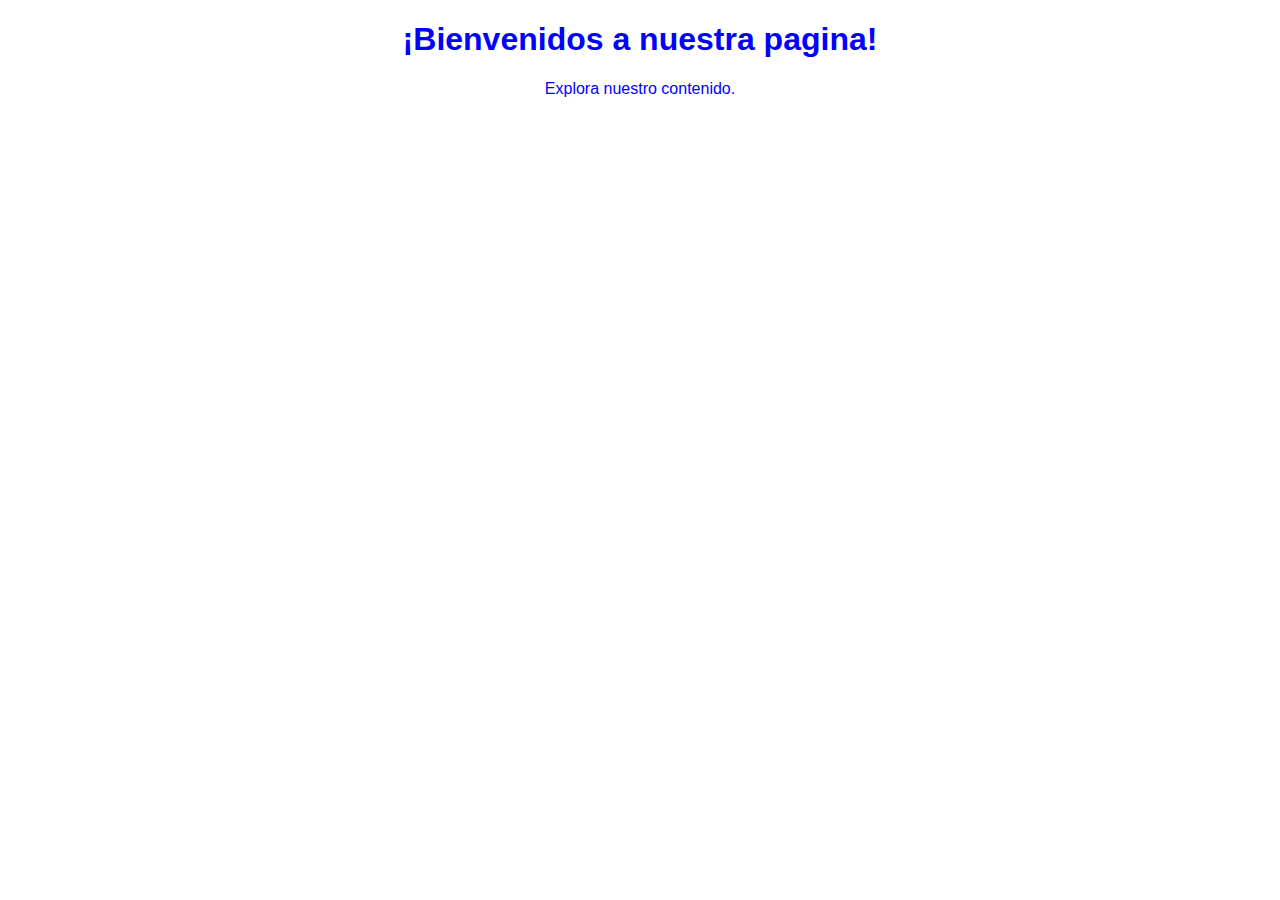
<file: Ejercicio 1/index.html>
<!DOCTYPE html>
<html lang="en">
<head>
    <meta charset="UTF-8">
    <meta name="viewport" content="width=device-width, initial-scale=1.0">
    <title>Página de Bienvenida</title>
    <link rel="stylesheet" href="style.css">
</head>
<body>
    <div class="mensaje">
        <h1>¡Bienvenidos a nuestra pagina!</h1>
        <p>Explora nuestro contenido.</p>
    </div>
</body>
<script src="script.js"></script>
</html>
</file>
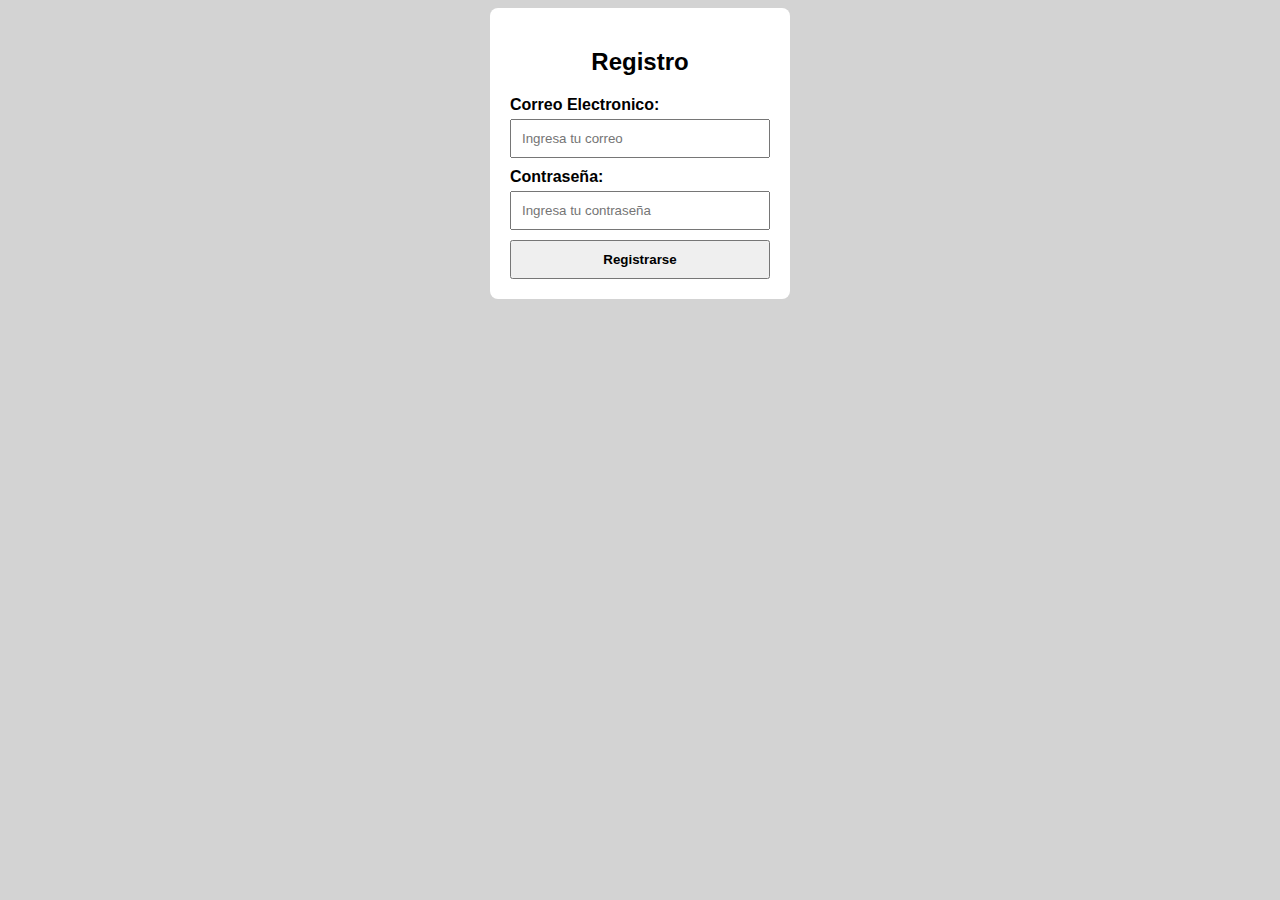
<file: Ejercicio 10/index.html>
<!DOCTYPE html>
<html lang="en">
<head>
    <meta charset="UTF-8">
    <meta name="viewport" content="width=device-width, initial-scale=1.0">
    <title>Validacion de Formulario con Mensajes Personalizados</title>
    <link rel="stylesheet" href="style.css">
</head>
<body>
    <div class="contenedor-formulario">
        <form action="" id="formulario">
            <h2>Registro</h2>
            <label for="">Correo Electronico:</label>
            <input type="email" id="email" placeholder="Ingresa tu correo" required> <br>

            <label for="">Contraseña:</label>
            <input type="password" id="password" placeholder="Ingresa tu contraseña" required> <br>

            <button type="submit">Registrarse</button>
        </form>
    </div>
</body>
<script src="script.js"></script>
</html>
</file>
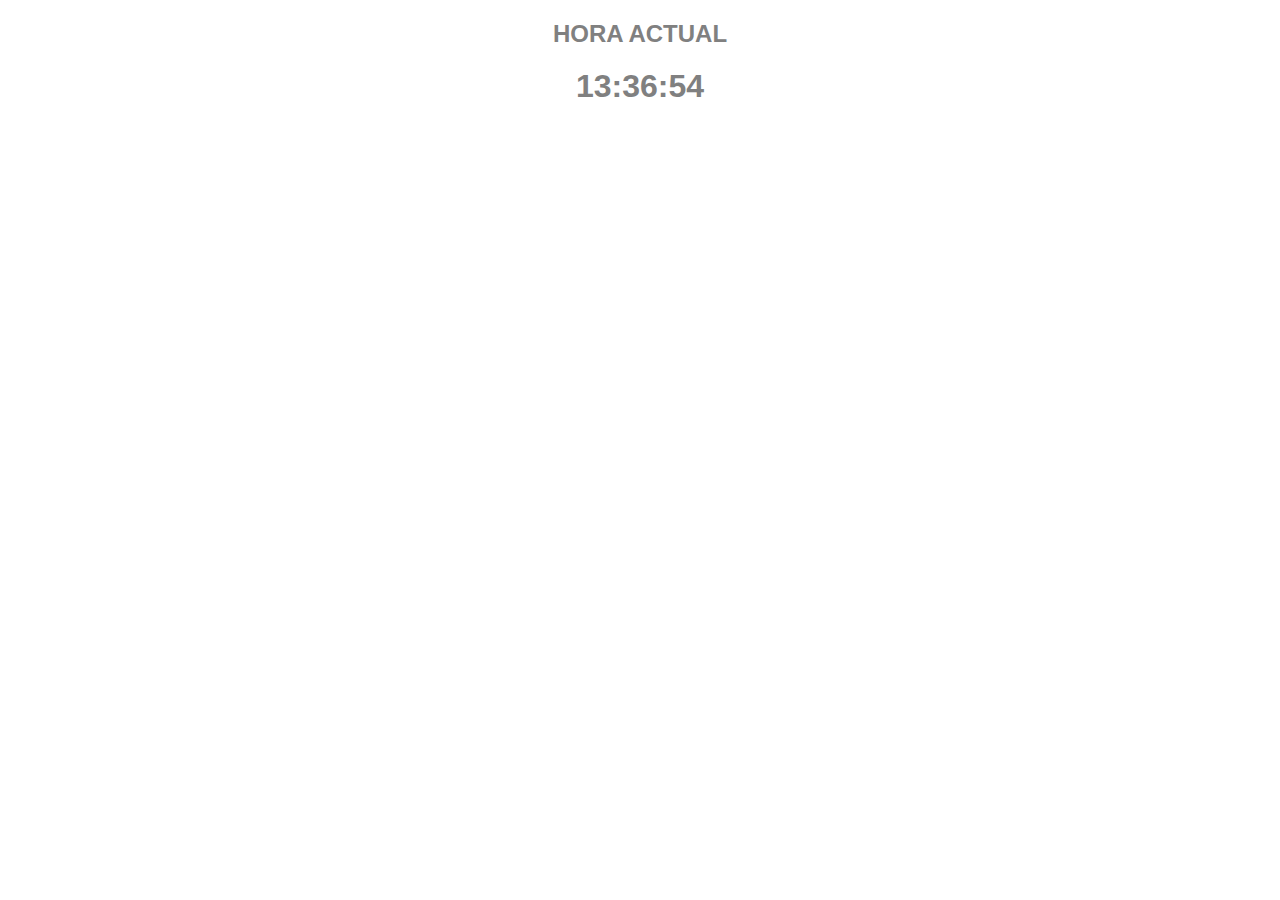
<file: Ejercicio 4/index.html>
<!DOCTYPE html>
<html lang="en">
<head>
    <meta charset="UTF-8">
    <meta name="viewport" content="width=device-width, initial-scale=1.0">
    <title>Reloj Dinámico</title>
    <link rel="stylesheet" href="style.css">
</head>
<body>
    <h2>HORA ACTUAL</h2>
    <div id="reloj">
        <span class="hora">hh</span>:<span class="minutos">mm</span>:<span class="segundos">ss</span>
    </div>
</body>
<script src="script.js"></script>
</html>
</file>
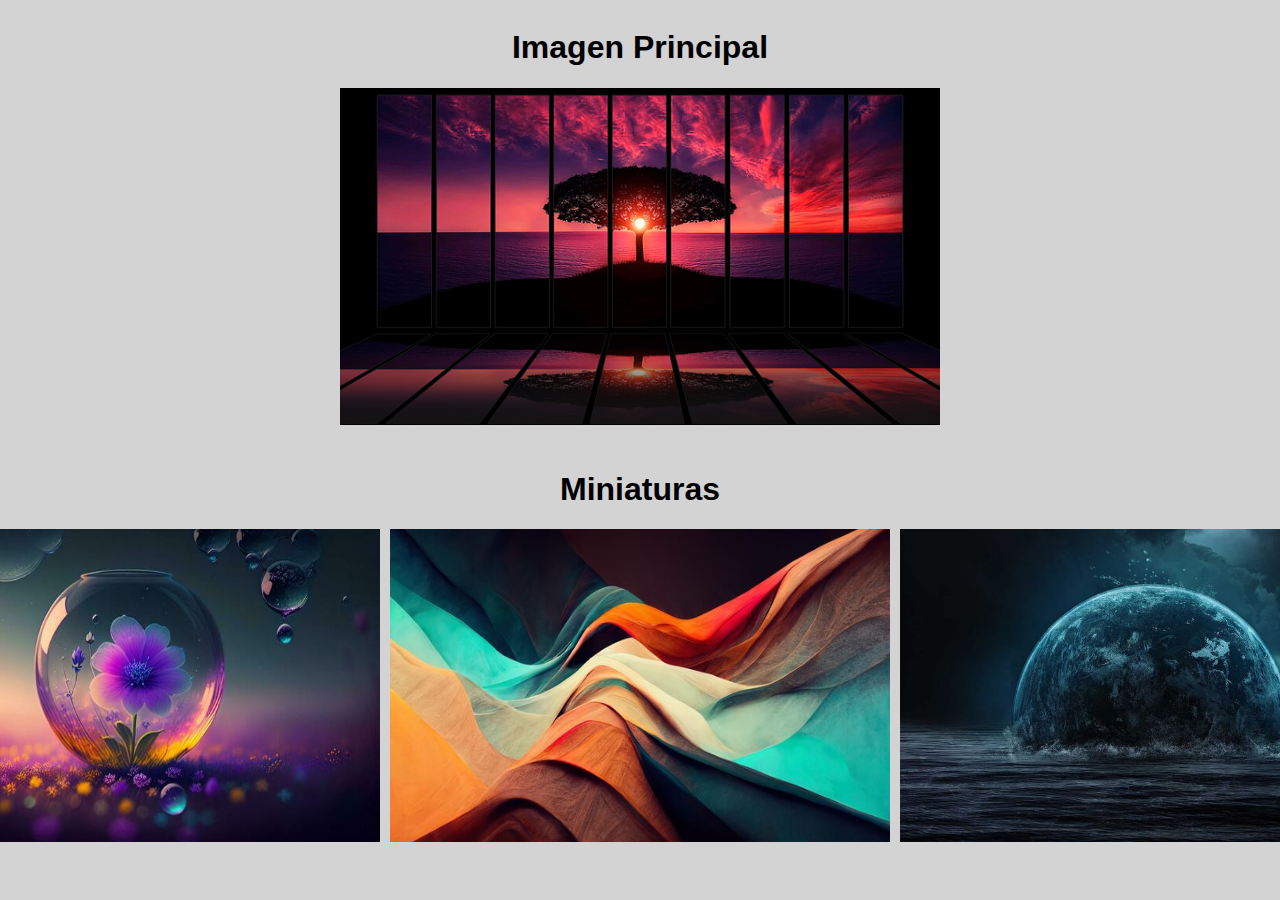
<file: Ejercicio 7/index.html>
<!DOCTYPE html>
<html lang="en">
<head>
    <meta charset="UTF-8">
    <meta name="viewport" content="width=device-width, initial-scale=1.0">
    <title>Galería de Imagenes Dinámica</title>
    <link rel="stylesheet" href="style.css">
</head>
<body>
    <div class="galeria">
        <h1>Imagen Principal</h1>
        <img src="img/wallpaper-758922_640.webp" alt="imagenPrincipal" id="imagenPrincipal">
       
        <h1>Miniaturas</h1>
        <div class="miniaturas">
            <img src="img/4k-beautiful-colorful-abstract-wallpaper-photo.jpg" alt="miniatura1">
            <img src="img/360_F_521180377_2iAVJqBQSo3cgKaVp8vMBR8asrC61DoU.jpg" alt="miniatura2">
            <img src="img/adb2015840fa72b9d0ea4c35429a9c1e.jpg" alt="miniatura3">
        </div>
    </div>
</body>
    <script src="script.js"></script>   
</html>
</file>
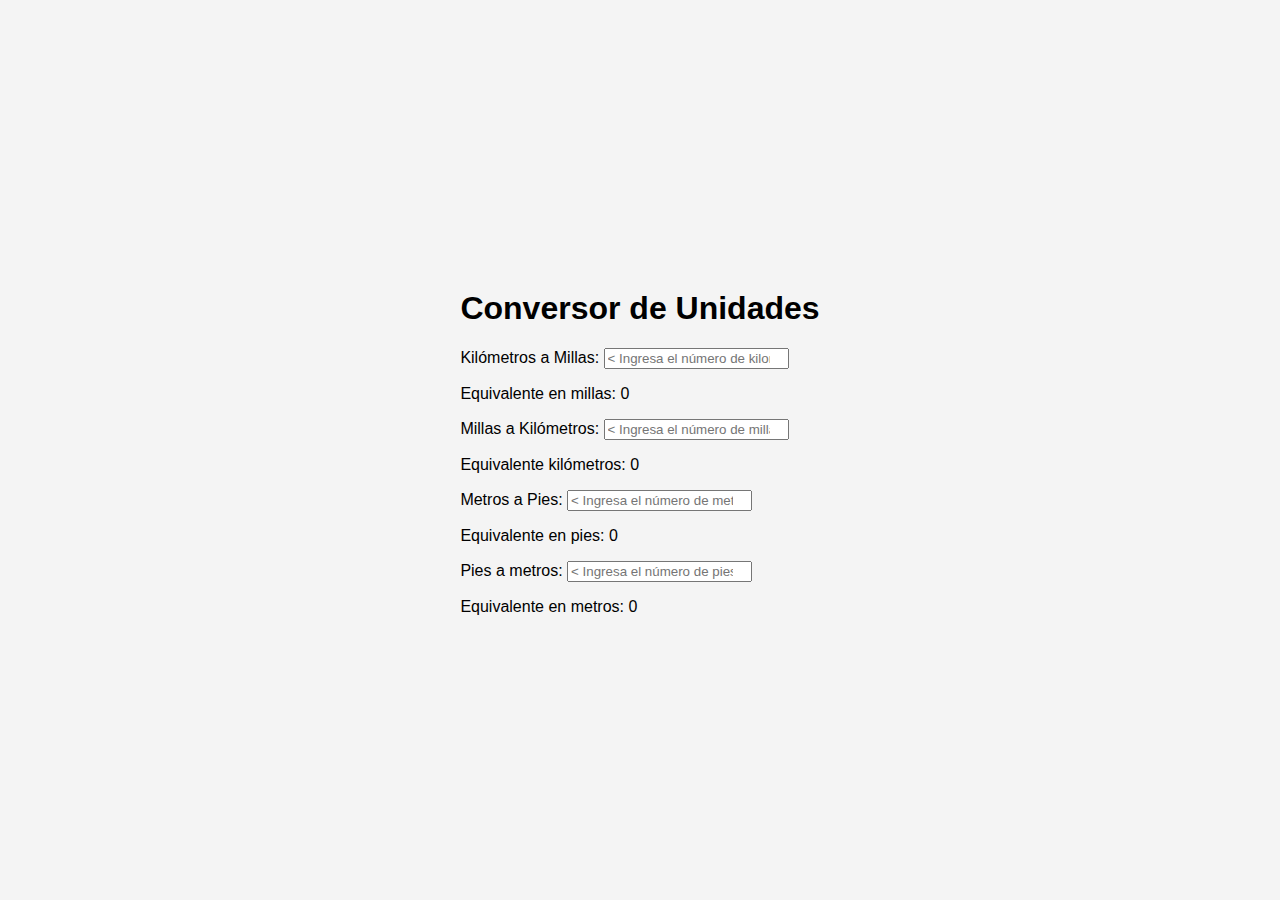
<file: Ejercicio 11/conversor.html>
<!DOCTYPE html>
<html lang="es">
<head>
  <meta charset="UTF-8">
  <meta name="viewport" content="width=device-width, initial-scale=1.0">
  <title>Conversor de Unidades</title>
  <link rel="stylesheet" href="estilo.css">
</head>
<body>
  <div class="container">
    <h1>Conversor de Unidades</h1>

    <div>
      
      <div class="conversion">
        <label>Kilómetros a Millas:</label>
        <input type="number" id="txtKilometros" placeholder="< Ingresa el número de kilometros >" oninput="convertirKmAMillas()">
        <p id = "lblMillas">Equivalente en millas: 0</p>
      </div>

      <div class="conversion">
        <label>Millas a Kilómetros:</label>
        <input type="number" id="txtMillas" placeholder="< Ingresa el número de millas >" oninput="convertirMillasAKm()">
        <p id = "lblKilometros">Equivalente kilómetros: 0</p>
      </div>

      <div class="conversion">
        <label>Metros a Pies:</label>
        <input type="number" id="txtMetros" placeholder="< Ingresa el número de metros >" oninput="convertirMetrosAPies()">
        <p id = "lblPies">Equivalente en pies: 0</p>
      </div>

      <div class="conversion">
        <label for="kilometros">Pies a metros:</label>
        <input type="number" id="txtPies" placeholder="< Ingresa el número de pies >" oninput="convertirPiesAMetros()">
        <p id = "lblMetros">Equivalente en metros: 0</p>
      </div>
      
    </div>
  </div>

  <script src="logica.js"></script>
</body>
</html>
</file>
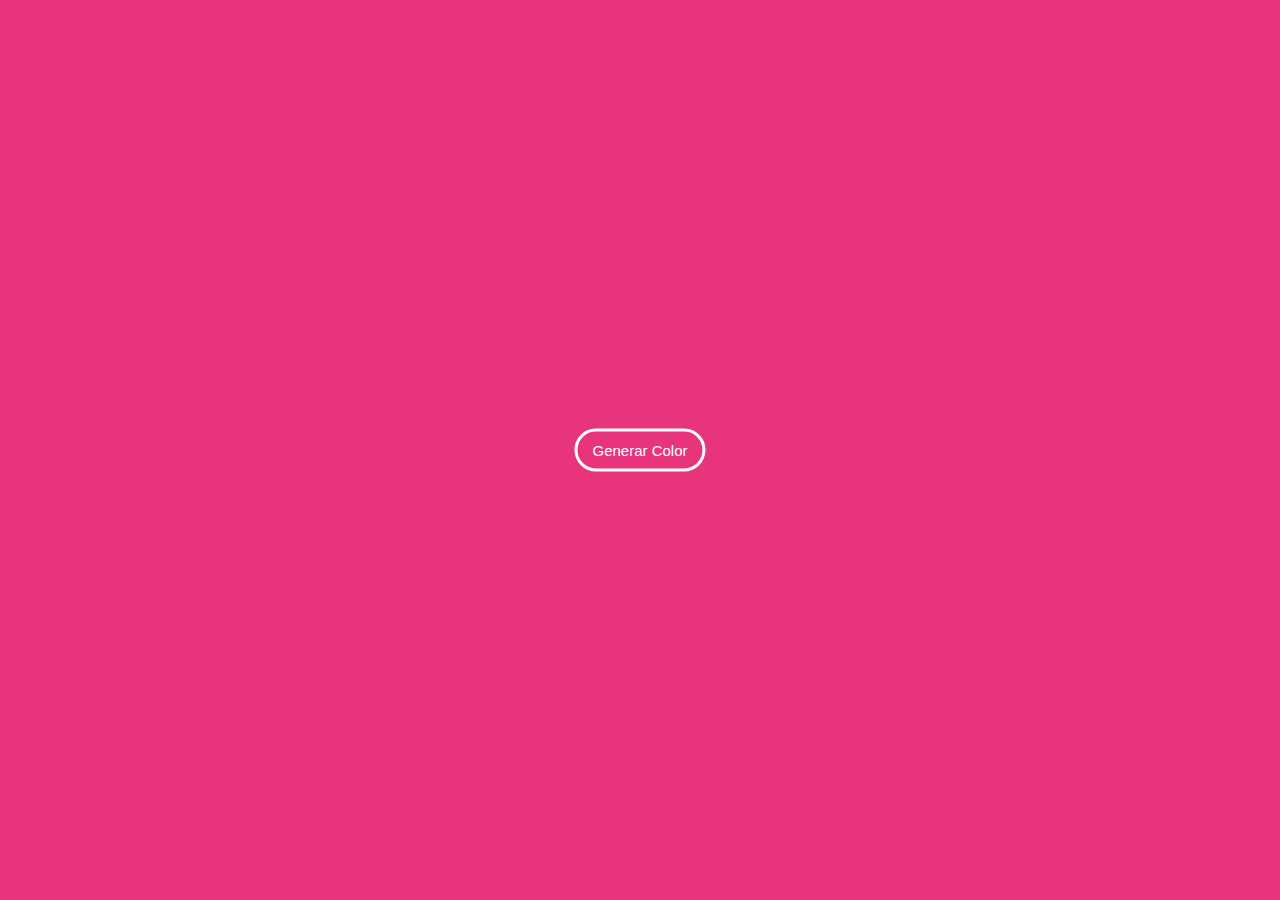
<file: Ejercicio 5/estructura.html>
<!DOCTYPE html>
<html lang="es">
<head>
	<meta charset="UTF-8">
    <link rel="stylesheet" href="estilo.css">
	<title>Generador aleatorio de colores usando Javascript</title>
</head>
<body>
	<div class="color">
		<button onclick="generarNuevoColor()">Generar Color</button>
        <script src="logica.js"></script>
	</div>


</body>
</html>
</file>
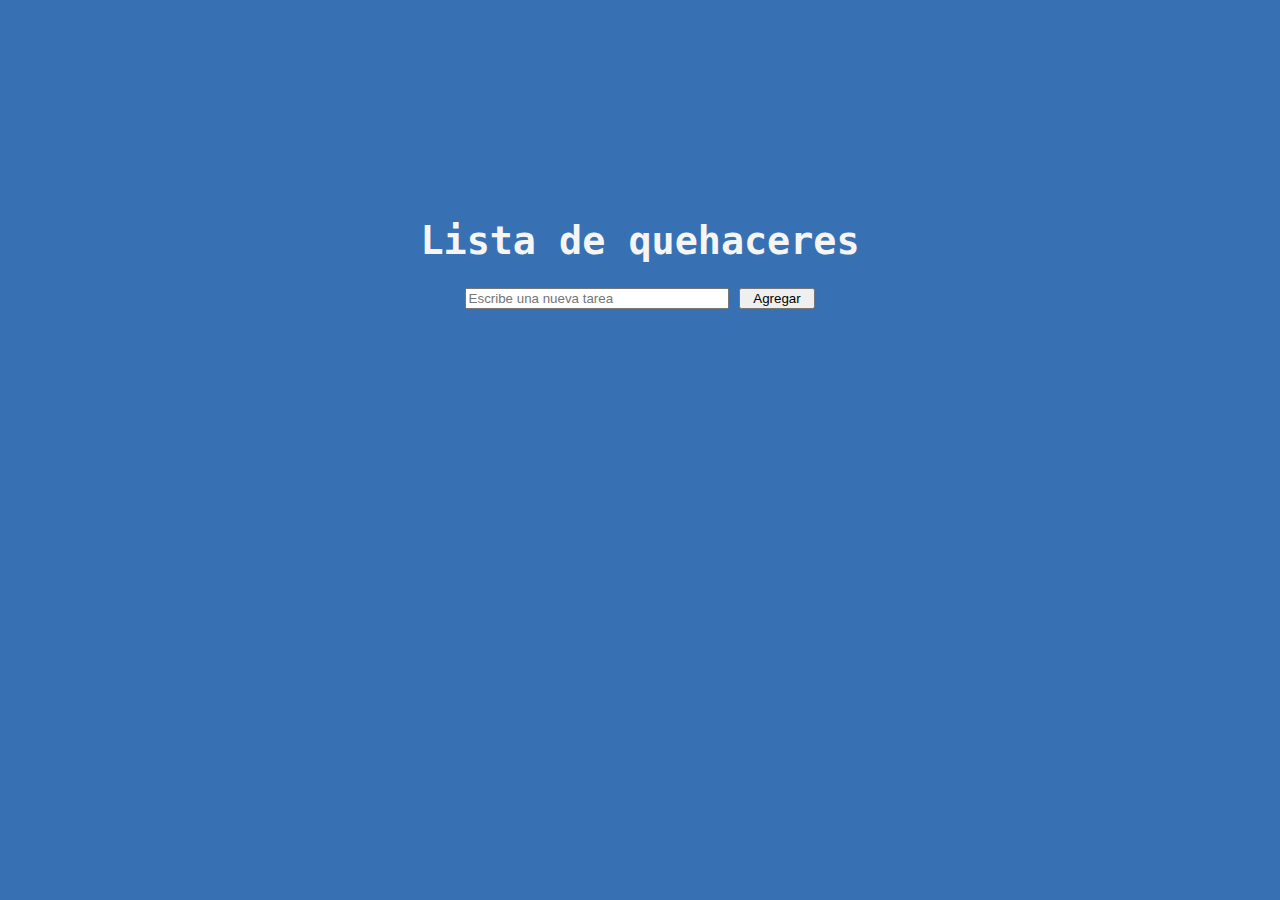
<file: Ejercicio 8/to_do_list.html>
<!DOCTYPE html>
<html lang="en">
<head>
    <meta charset="UTF-8">
    <meta name="viewport" content="width=device-width, initial-scale=1.0">
    <link rel="stylesheet" href="estilo.css"/>
    <title>Ejercicio 6 - To do list</title>
</head>
<body>
    <div id="divTitulo">
        <h1>Lista de quehaceres</h1>
    </div>

    <div class="divMenu">
        <!-- txtField para escribir la tarea y el botón para agregarla a la lista -->
        <input type="text" id="nuevaTarea" placeholder="Escribe una nueva tarea">
        <button id="agregarTarea">Agregar</button>
    </div>
    
    <div id="divLista">
        <!-- Lista donde se irán almacenando las tareas -->
        <ul id="listaTareas"></ul>
    </div>
    
    <!-- Enlace al código Javascript -->
    <script src="logica.js"></script>
</body>
</html>
</file>
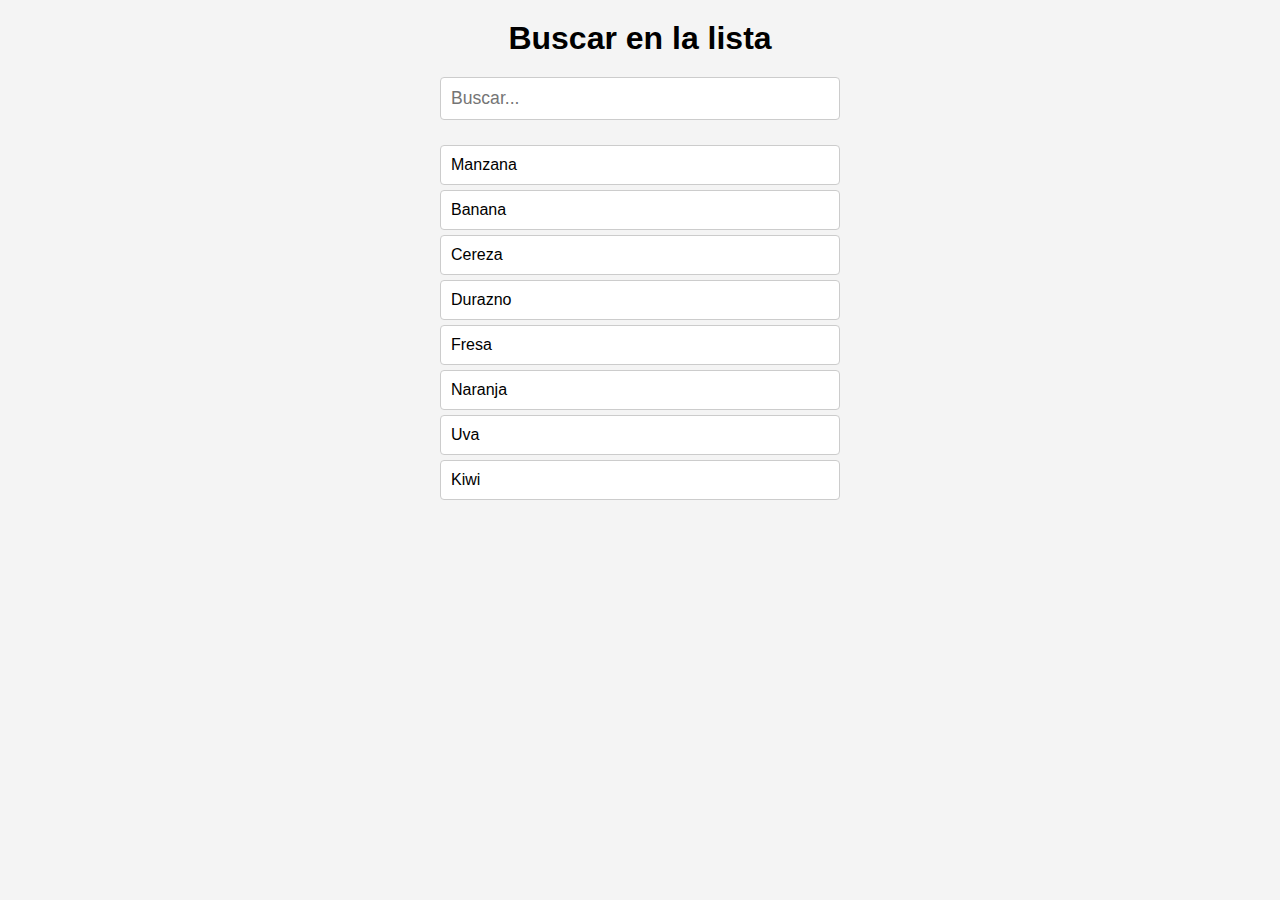
<file: Ejercicios 12/ejercicio12.html>
<!DOCTYPE html>
<html lang="es">
<head>
  <meta charset="UTF-8">
  <meta name="viewport" content="width=device-width, initial-scale=1.0">
  <title>Filtro de Búsqueda Dinámico</title>
  <link rel="stylesheet" href="ejercicio12.css">
</head>
<body>

  <div class="container">
    <h1>Buscar en la lista</h1>
    <input type="text" id="searchBox" placeholder="Buscar...">

    <ul id="itemList">
      <li>Manzana</li>
      <li>Banana</li>
      <li>Cereza</li>
      <li>Durazno</li>
      <li>Fresa</li>
      <li>Naranja</li>
      <li>Uva</li>
      <li>Kiwi</li>
    </ul>
  </div>

  <script src="ejercicio12.js"></script>
</body>
</html>
</file>
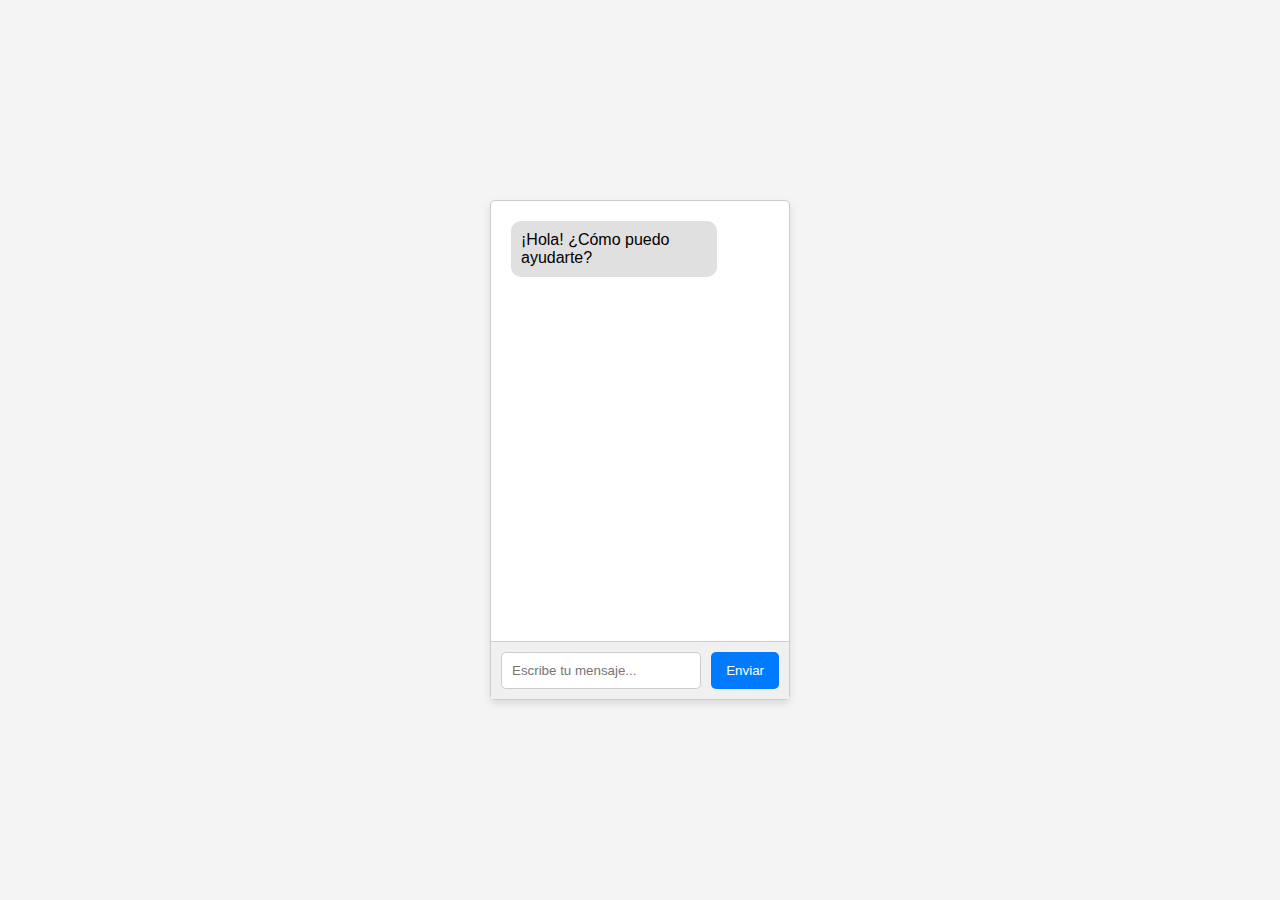
<file: Ejercicios 15/ejercicio15.html>
<!DOCTYPE html>
<html lang="es">
<head>
  <meta charset="UTF-8">
  <meta name="viewport" content="width=device-width, initial-scale=1.0">
  <title>Chat en Tiempo Real Simulado</title>
  <link rel="stylesheet" href="ejercicio15.css">
</head>
<body>

  <div class="chat-container">
    <div id="chatWindow" class="chat-window">
      <div class="message bot">¡Hola! ¿Cómo puedo ayudarte?</div>
    </div>
    <div class="input-container">
      <input type="text" id="messageInput" placeholder="Escribe tu mensaje...">
      <button id="sendButton">Enviar</button>
    </div>
  </div>

  <script src="ejercicio15.js"></script>
</body>
</html>
</file>
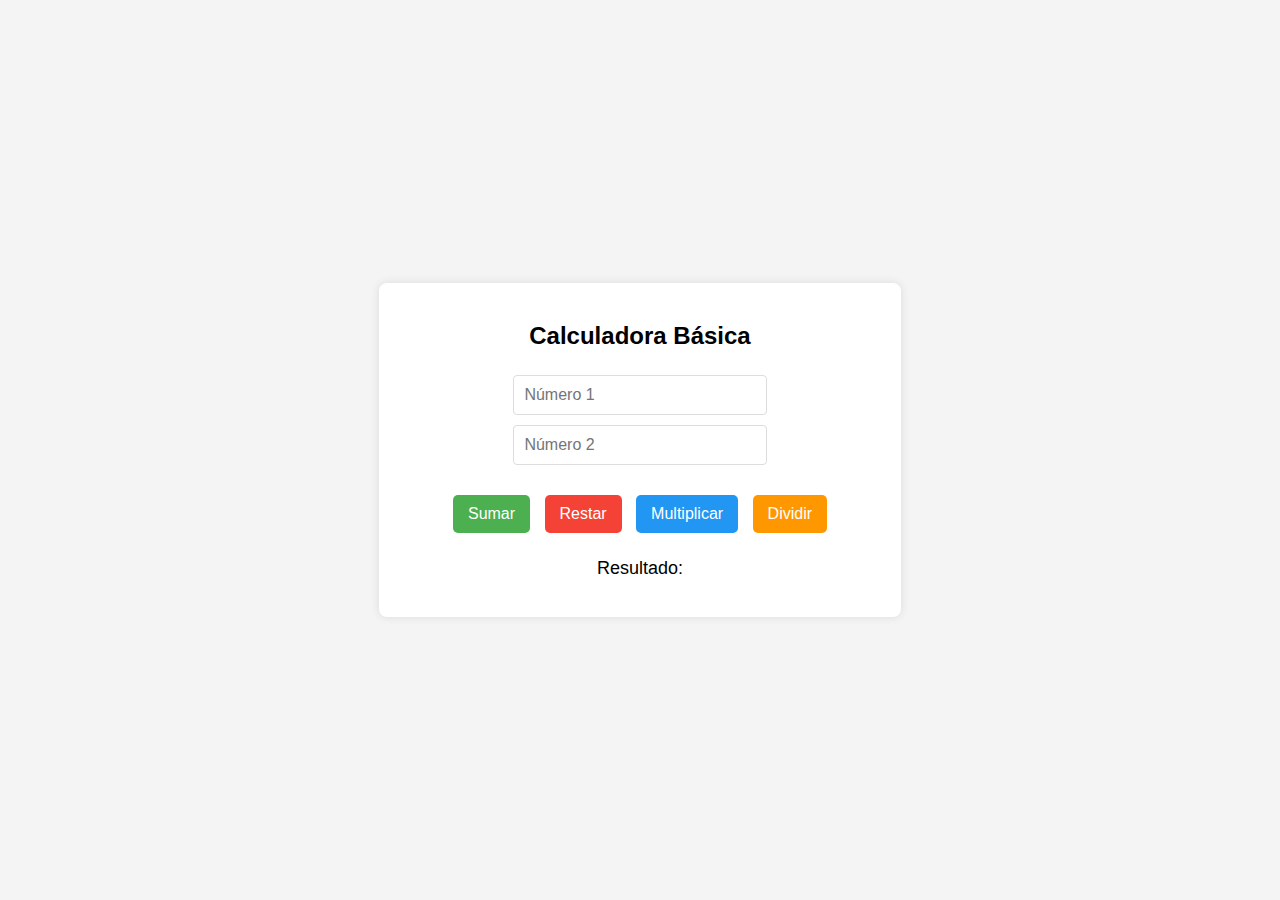
<file: Ejercicios 3/ejercicio3.html>
<!DOCTYPE html>
<html lang="es">
<head>
    <meta charset="UTF-8">
    <meta http-equiv="X-UA-Compatible" content="IE=edge">
    <meta name="viewport" content="width=device-width, initial-scale=1.0">
    <link rel="stylesheet" href="ejercicio3.css">
    <title>Calculadora Básica</title>
</head>
<body>
    <div class="calculator">
        <h2>Calculadora Básica</h2>
        <input type="number" id="num1" placeholder="Número 1">
        <input type="number" id="num2" placeholder="Número 2">
        <div class="buttons">
            <button onclick="calculate('add')">Sumar</button>
            <button onclick="calculate('subtract')">Restar</button>
            <button onclick="calculate('multiply')">Multiplicar</button>
            <button onclick="calculate('divide')">Dividir</button>
        </div>
        <div class="result">
            <p>Resultado: <span id="result"></span></p>
        </div>
    </div>
    <script src="ejercicio3.js"></script>
</body>
</html>
</file>
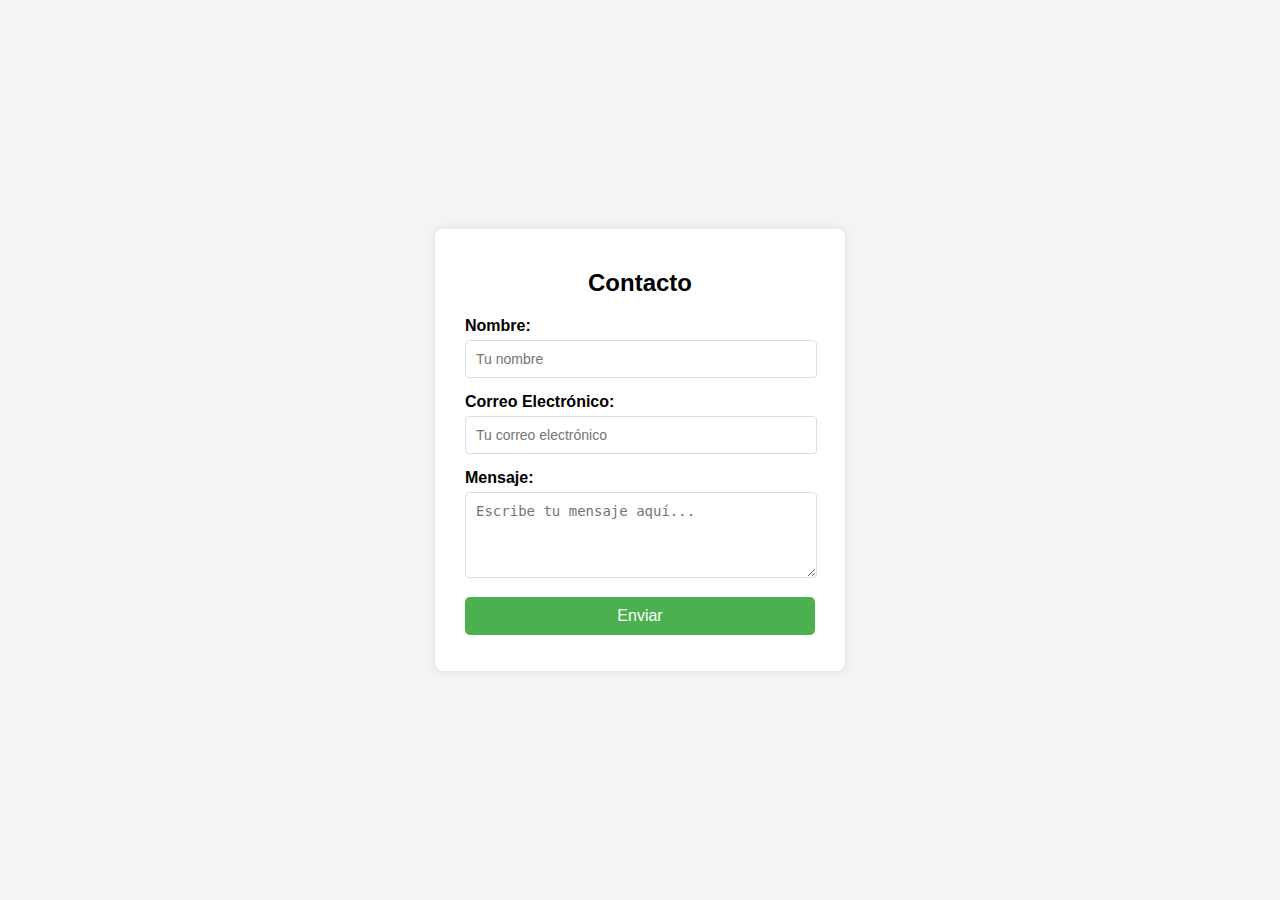
<file: Ejercicios 6/ejercicio6.html>
<!DOCTYPE html>
<html lang="es">
<head>
    <meta charset="UTF-8">
    <meta http-equiv="X-UA-Compatible" content="IE=edge">
    <meta name="viewport" content="width=device-width, initial-scale=1.0">
    <link rel="stylesheet" href="ejercicio6.css">
    <title>Formulario de Contacto</title>
</head>
<body>
    <div class="contact-form">
        <h2>Contacto</h2>
        <form id="contactForm" onsubmit="return validateForm()">
            <div class="form-group">
                <label for="name">Nombre:</label>
                <input type="text" id="name" name="name" placeholder="Tu nombre">
            </div>
            <div class="form-group">
                <label for="email">Correo Electrónico:</label>
                <input type="email" id="email" name="email" placeholder="Tu correo electrónico">
            </div>
            <div class="form-group">
                <label for="message">Mensaje:</label>
                <textarea id="message" name="message" rows="4" placeholder="Escribe tu mensaje aquí..."></textarea>
            </div>
            <button type="submit">Enviar</button>
            <p id="error-message" class="error-message"></p>
        </form>
    </div>
    <script src="ejercicio6.js"></script>
</body>
</html>
</file>
<file: Ejercicio 1/style.css>
body {
    font-family: sans-serif;
}

.mensaje {
    text-align: center;
    color: blue;
}
</file>
<file: Ejercicio 10/style.css>
* {
    box-sizing: border-box;
}

body {
    font-family: Arial, sans-serif;
    display: flex;
    justify-content: center;
    align-items: center;
    background: lightgray;
}

.contenedor-formulario {
    background:white;
    padding: 20px;
    border-radius: 8px;
    width: 300px;
}

.contenedor-formulario h2 {
    text-align: center;
}

.contenedor-formulario label {
    display: block;
    margin: 10px 0 5px;
    font-weight: bold;
}

.contenedor-formulario input {
    width: 100%;
    padding: 10px;
}

.contenedor-formulario button {
    width: 100%;
    padding: 10px;
    font-weight: bold;
    margin-top: 10px;
}
</file>
<file: Ejercicio 4/style.css>
body {
    font-family: sans-serif;
}

body h2{
    text-align: center;
    color: gray;
}

#reloj {
    font-weight: bold;
    text-align: center;
    color: gray;
    font-size: 2rem;
}
</file>
<file: Ejercicio 7/style.css>
* {
    box-sizing: border-box;
}

body {
    font-family: Arial, sans-serif;
    display: flex;
    justify-content: center;
    align-items: center;
    background: lightgray;
}

.galeria {
    text-align: center;
}

.galeria #imagenPrincipal {
    width: 600px;
    height: auto;
    margin-bottom: 20px;
}

.miniaturas{
    display: flex;
    gap: 10px;
}

.miniaturas img {
    width: 500px;
    cursor: pointer;
}
</file>
<file: Ejercicio 11/estilo.css>
/* styles.css */

body {
    font-family: Arial, sans-serif;
    background-color: #f4f4f4;
    margin: 0;
    padding: 0;
    display: flex;
    justify-content: center;
    align-items: center;
    height: 100vh;
  }
</file>
<file: Ejercicio 5/estilo.css>
@import url('https://fonts.googleapis.com/css?family=Poppins&display=swap');

body{
	margin: 0;
	padding: 0;
	background: #E8347D;
	font-family: 'Poppins', sans-serif;
}

.color{
	position: absolute;
	top: 50%;
	left: 50%;
	transform: translate(-50%,-50%);
	text-align: center;
}

.color button{
	cursor: pointer;
	background: none;
	outline: none;
	font-size: 15px;
	color: #ffffff;
	border: 3px solid #fff;
	border-radius: 25px;
	padding: 10px 15px;
	transition: transform .3s ease
}

.color button:hover{
	transform: scale(1.1);
}
</file>
<file: Ejercicio 8/estilo.css>
body {
    margin: 0;
    padding: 0;
    background: rgb(56, 113, 179);
    font-family: "JetBrains Mono",monospace;
}

/* Propiedades para los divs individuales */
div {
    display: flex;
    justify-content: center;
    align-items: center;   
    font-size: larger;
    font-weight: bold;
    font-optical-sizing: auto;
    color: whitesmoke;
}

#divTitulo{
    padding-top: 15%;
}

#nuevaTarea{
    width: 20%;
    margin-right: 5px;   
}

#agregarTarea{
    width: 6%;
    margin-left: 5px;   
}

#listTarea{
    padding-right: 10px;
}
</file>
<file: Ejercicios 12/ejercicio12.css>
* {
    margin: 0;
    padding: 0;
    box-sizing: border-box;
  }
  
  body {
    font-family: Arial, sans-serif;
    background-color: #f4f4f4;
    padding: 20px;
  }
  
  .container {
    max-width: 400px;
    margin: 0 auto;
  }
  
  h1 {
    text-align: center;
    margin-bottom: 20px;
  }
  
  #searchBox {
    width: 100%;
    padding: 10px;
    margin-bottom: 20px;
    border: 1px solid #ccc;
    border-radius: 4px;
    font-size: 1.1rem;
  }
  
  #itemList {
    list-style-type: none;
    padding: 0;
  }
  
  #itemList li {
    padding: 10px;
    margin: 5px 0;
    background-color: #fff;
    border: 1px solid #ccc;
    border-radius: 4px;
    transition: background-color 0.3s ease;
  }
  
  #itemList li:hover {
    background-color: #f0f0f0;
  }
</file>
<file: Ejercicios 15/ejercicio15.css>
* {
    margin: 0;
    padding: 0;
    box-sizing: border-box;
  }
  
  body {
    font-family: Arial, sans-serif;
    background-color: #f4f4f4;
    display: flex;
    justify-content: center;
    align-items: center;
    height: 100vh;
  }
  
  .chat-container {
    width: 300px;
    height: 500px;
    background-color: #fff;
    border: 1px solid #ccc;
    border-radius: 5px;
    display: flex;
    flex-direction: column;
    justify-content: space-between;
    box-shadow: 0 4px 8px rgba(0, 0, 0, 0.1);
  }
  
  .chat-window {
    padding: 20px;
    flex: 1;
    overflow-y: auto;
    border-bottom: 1px solid #ccc;
  }
  
  .message {
    padding: 10px;
    margin-bottom: 10px;
    border-radius: 10px;
    max-width: 80%;
  }
  
  .message.bot {
    background-color: #e0e0e0;
    align-self: flex-start;
  }
  
  .message.user {
    background-color: #007bff;
    color: white;
    align-self: flex-end;
  }
  
  .input-container {
    display: flex;
    padding: 10px;
    background-color: #f0f0f0;
  }
  
  #messageInput {
    flex: 1;
    padding: 10px;
    border: 1px solid #ccc;
    border-radius: 5px;
  }
  
  #sendButton {
    padding: 10px 15px;
    background-color: #007bff;
    color: white;
    border: none;
    border-radius: 5px;
    margin-left: 10px;
    cursor: pointer;
  }
  
  #sendButton:hover {
    background-color: #0056b3;
  }
</file>
<file: Ejercicios 3/ejercicio3.css>
body {
    font-family: Arial, sans-serif;
    display: flex;
    justify-content: center;
    align-items: center;
    height: 100vh;
    background-color: #f4f4f4;
    margin: 0;
}

.calculator {
    background-color: #ffffff;
    padding: 20px;
    border-radius: 8px;
    box-shadow: 0 0 10px rgba(0, 0, 0, 0.1);
    text-align: center;
}

h2 {
    margin-bottom: 20px;
}

input {
    width: calc(50% - 10px);
    padding: 10px;
    margin: 5px;
    border: 1px solid #ddd;
    border-radius: 4px;
    font-size: 16px;
}

.buttons {
    margin-top: 20px;
}

button {
    padding: 10px 15px;
    margin: 5px;
    border: none;
    border-radius: 5px;
    cursor: pointer;
    font-size: 16px;
    color: #fff;
}

button:nth-child(1) {
    background-color: #4CAF50; /* Verde para sumar */
}

button:nth-child(2) {
    background-color: #f44336; /* Rojo para restar */
}

button:nth-child(3) {
    background-color: #2196F3; /* Azul para multiplicar */
}

button:nth-child(4) {
    background-color: #FF9800; /* Naranja para dividir */
}

.result {
    margin-top: 20px;
    font-size: 18px;
}
</file>
<file: Ejercicios 6/ejercicio6.css>
body {
    font-family: Arial, sans-serif;
    display: flex;
    justify-content: center;
    align-items: center;
    height: 100vh;
    margin: 0;
    background-color: #f4f4f4;
}

.contact-form {
    background-color: #ffffff;
    padding: 20px 30px;
    border-radius: 8px;
    box-shadow: 0 0 10px rgba(0, 0, 0, 0.1);
    width: 350px;
}

h2 {
    text-align: center;
    margin-bottom: 20px;
}

.form-group {
    margin-bottom: 15px;
}

label {
    display: block;
    margin-bottom: 5px;
    font-weight: bold;
}

input, textarea {
    width: calc(100% - 20px);
    padding: 10px;
    border: 1px solid #ddd;
    border-radius: 4px;
    font-size: 14px;
}

button {
    width: 100%;
    padding: 10px;
    border: none;
    border-radius: 5px;
    background-color: #4CAF50;
    color: white;
    font-size: 16px;
    cursor: pointer;
}

button:hover {
    background-color: #45a049;
}

.error-message {
    color: red;
    margin-top: 10px;
    text-align: center;
}
</file>
